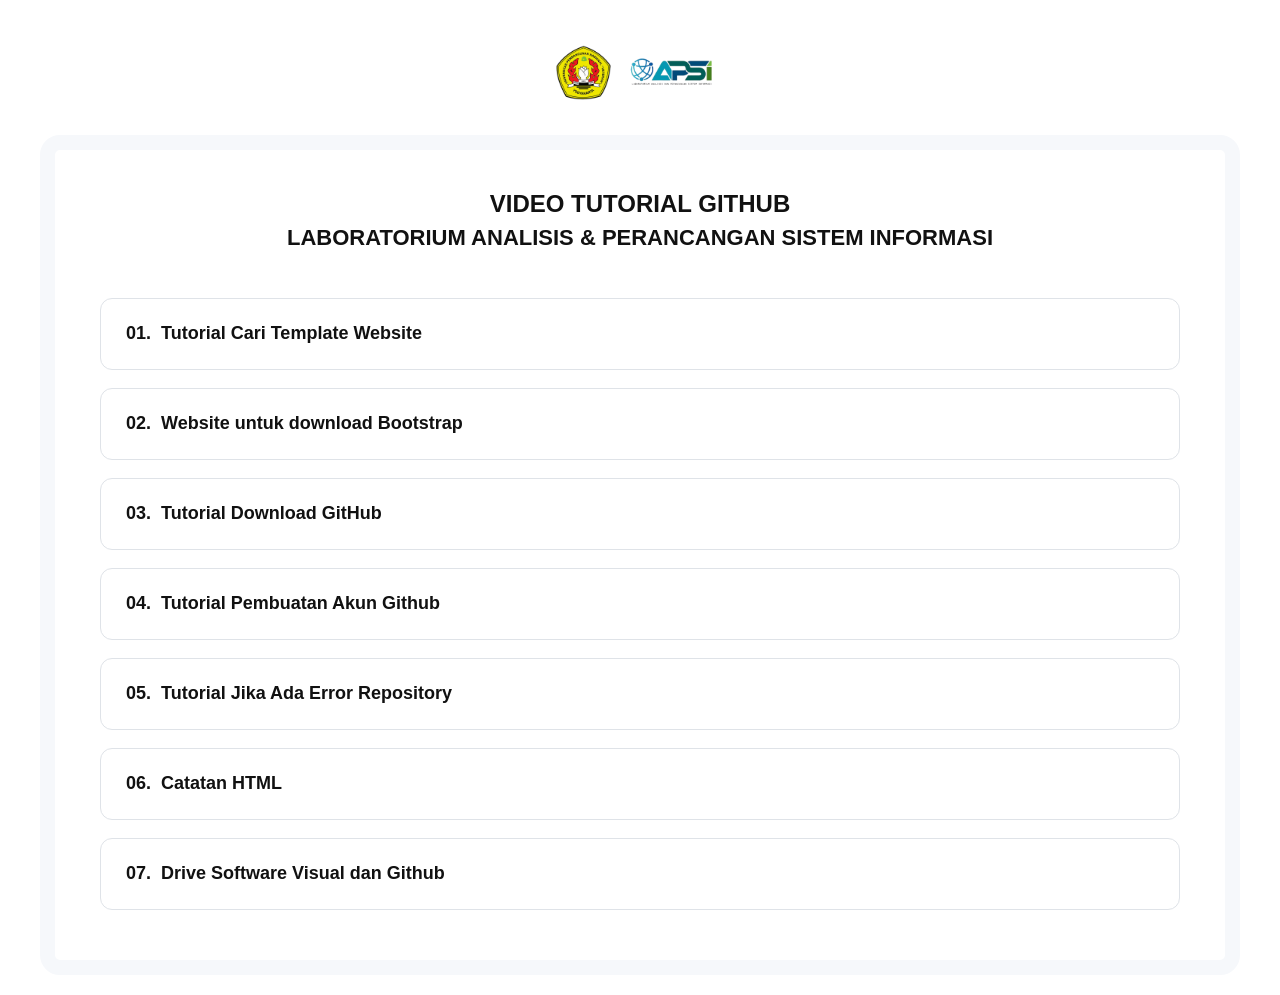
<file: index.html>
<!DOCTYPE html>
<html lang="id">

<head>
    <meta charset="UTF-8">
    <meta name="viewport" content="width=device-width, initial-scale=1.0">

    <title>Tutorial GitHub</title>
    <link href="Logo Apsi.png" rel="icon">
    <link rel="stylesheet" href="style.css">
</head>

<body>

    <main class="page">

            <div class="logo-container">
            <img 
                src="Logo upn.png" 
                alt="Logo Kampus" 
                class="logo-kampus"
            >

            <img 
                src="Logo Apsi.png" 
                alt="Logo APSI" 
                class="logo-apsi"
            >
        </div>

        <section class="content">

            <header class="header">

                <h1>VIDEO TUTORIAL GITHUB</h1>

                <h2>
                    LABORATORIUM ANALISIS &amp; PERANCANGAN SISTEM INFORMASI
                </h2>

            </header>


            <div class="tutorial-list">

                <a 
                    href="https://youtu.be/k4E4hgNWil8"
                    target="_blank"
                    rel="noopener noreferrer"
                    class="tutorial-item"
                >
                    <span class="number">01.</span>
                    <span class="title">Tutorial Cari Template Website</span>
                </a>

                <a 
                    href="https://bootstrapmade.com/free-website-templates/"
                    target="_blank"
                    rel="noopener noreferrer"
                    class="tutorial-item"
                >
                    <span class="number">02.</span>
                    <span class="title">Website untuk download Bootstrap</span>
                </a>

                <a 
                    href="https://youtu.be/zHGJ9eygV5g"
                    target="_blank"
                    rel="noopener noreferrer"
                    class="tutorial-item"
                >
                    <span class="number">03.</span>
                    <span class="title">Tutorial Download GitHub</span>
                </a>

                <a 
                    href="https://youtu.be/KiPyDCuJIog"
                    target="_blank"
                    rel="noopener noreferrer"
                    class="tutorial-item"
                >
                    <span class="number">04.</span>
                    <span class="title">Tutorial Pembuatan Akun Github</span>
                </a>


                <a 
                    href="https://youtu.be/cFVDhdGOUJM"
                    target="_blank"
                    rel="noopener noreferrer"
                    class="tutorial-item"
                >
                    <span class="number">05.</span>
                    <span class="title">
                        Tutorial Jika Ada Error Repository
                    </span>
                </a>
               
                <a 
                    href="Catatan_html.html"
                    target="_blank"
                    class="tutorial-item"
                >
                    <span class="number">06.</span>
                    <span class="title">Catatan HTML</span>
                </a>

                 <a 
                    href="https://drive.google.com/drive/folders/1lhn0Os4JEfGM0Jn4crW_xCbQBKePiiAx?usp=sharing"
                    target="_blank"
                    rel="noopener noreferrer"
                    class="tutorial-item"
                >
                    <span class="number">07.</span>
                    <span class="title">
                        Drive Software Visual dan Github
                    </span>
                </a>
            </div>

        </section>

    </main>

</body>

</html>
</file>
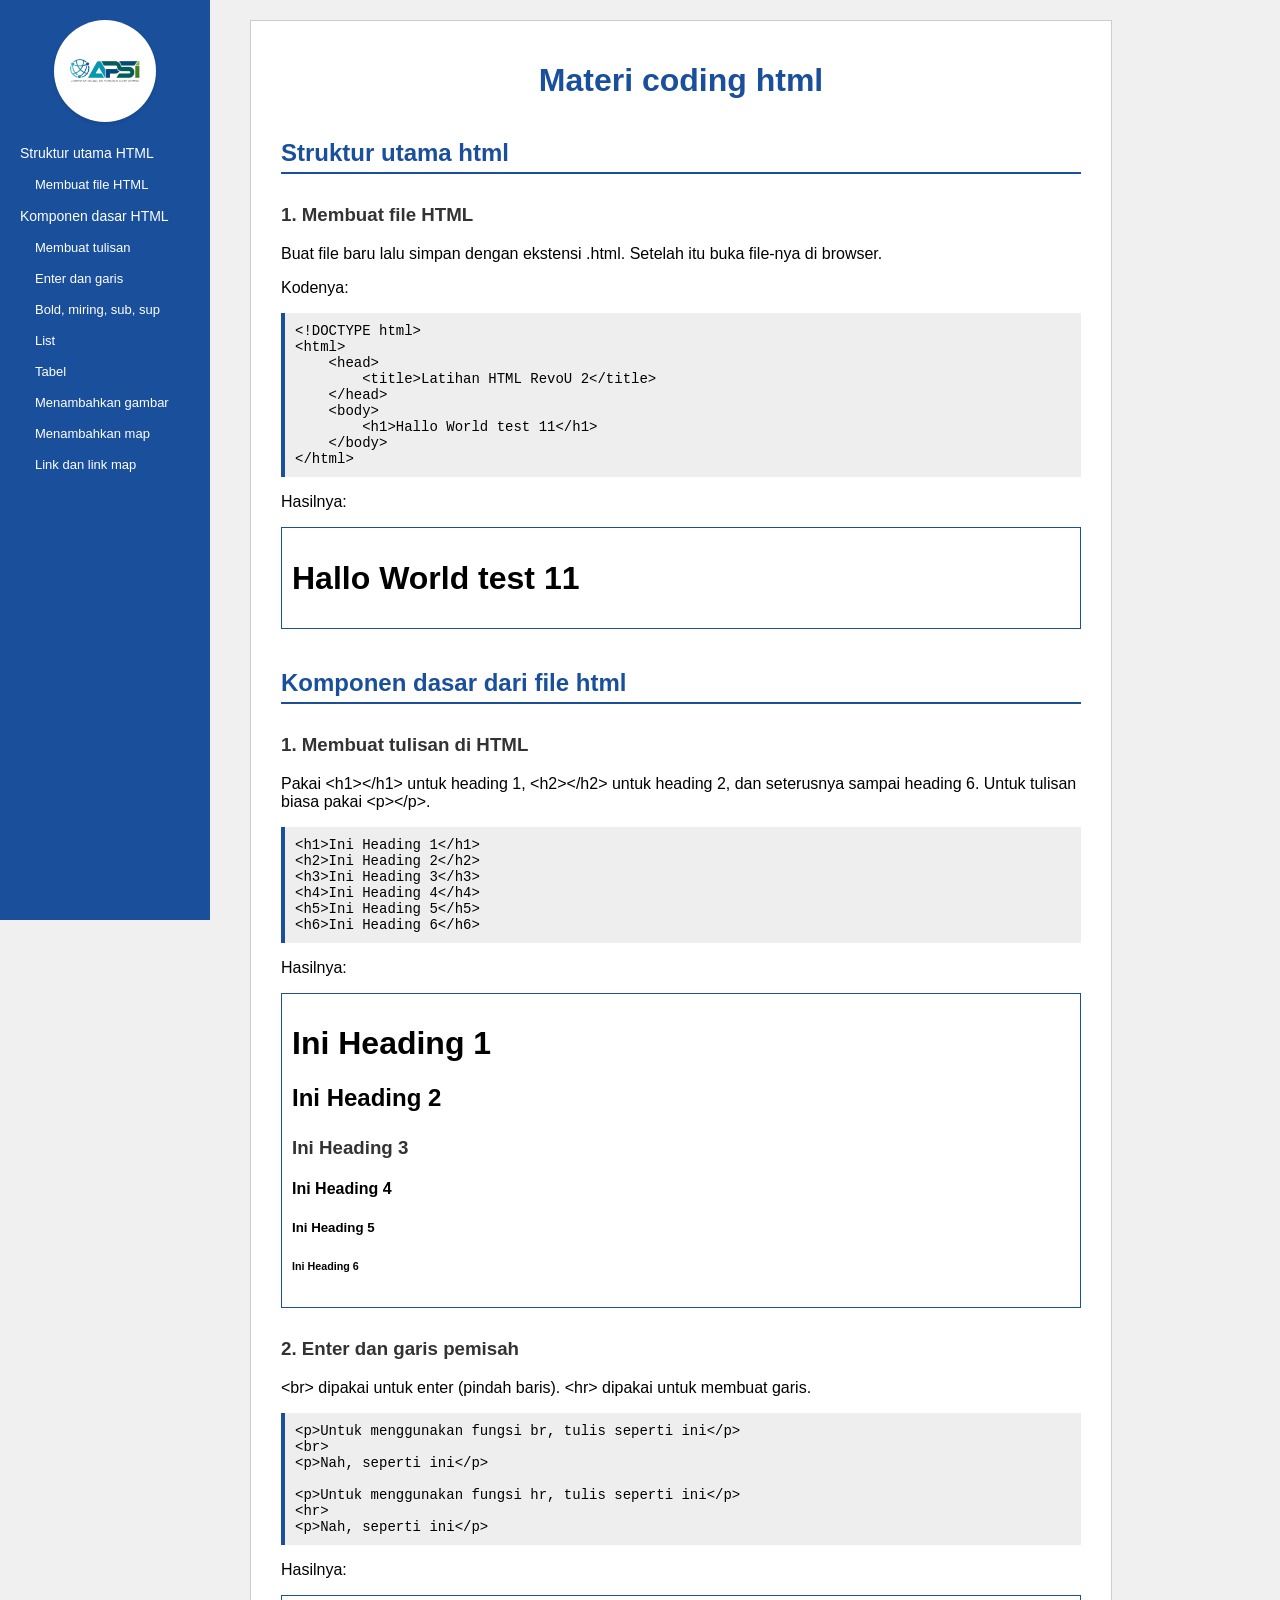
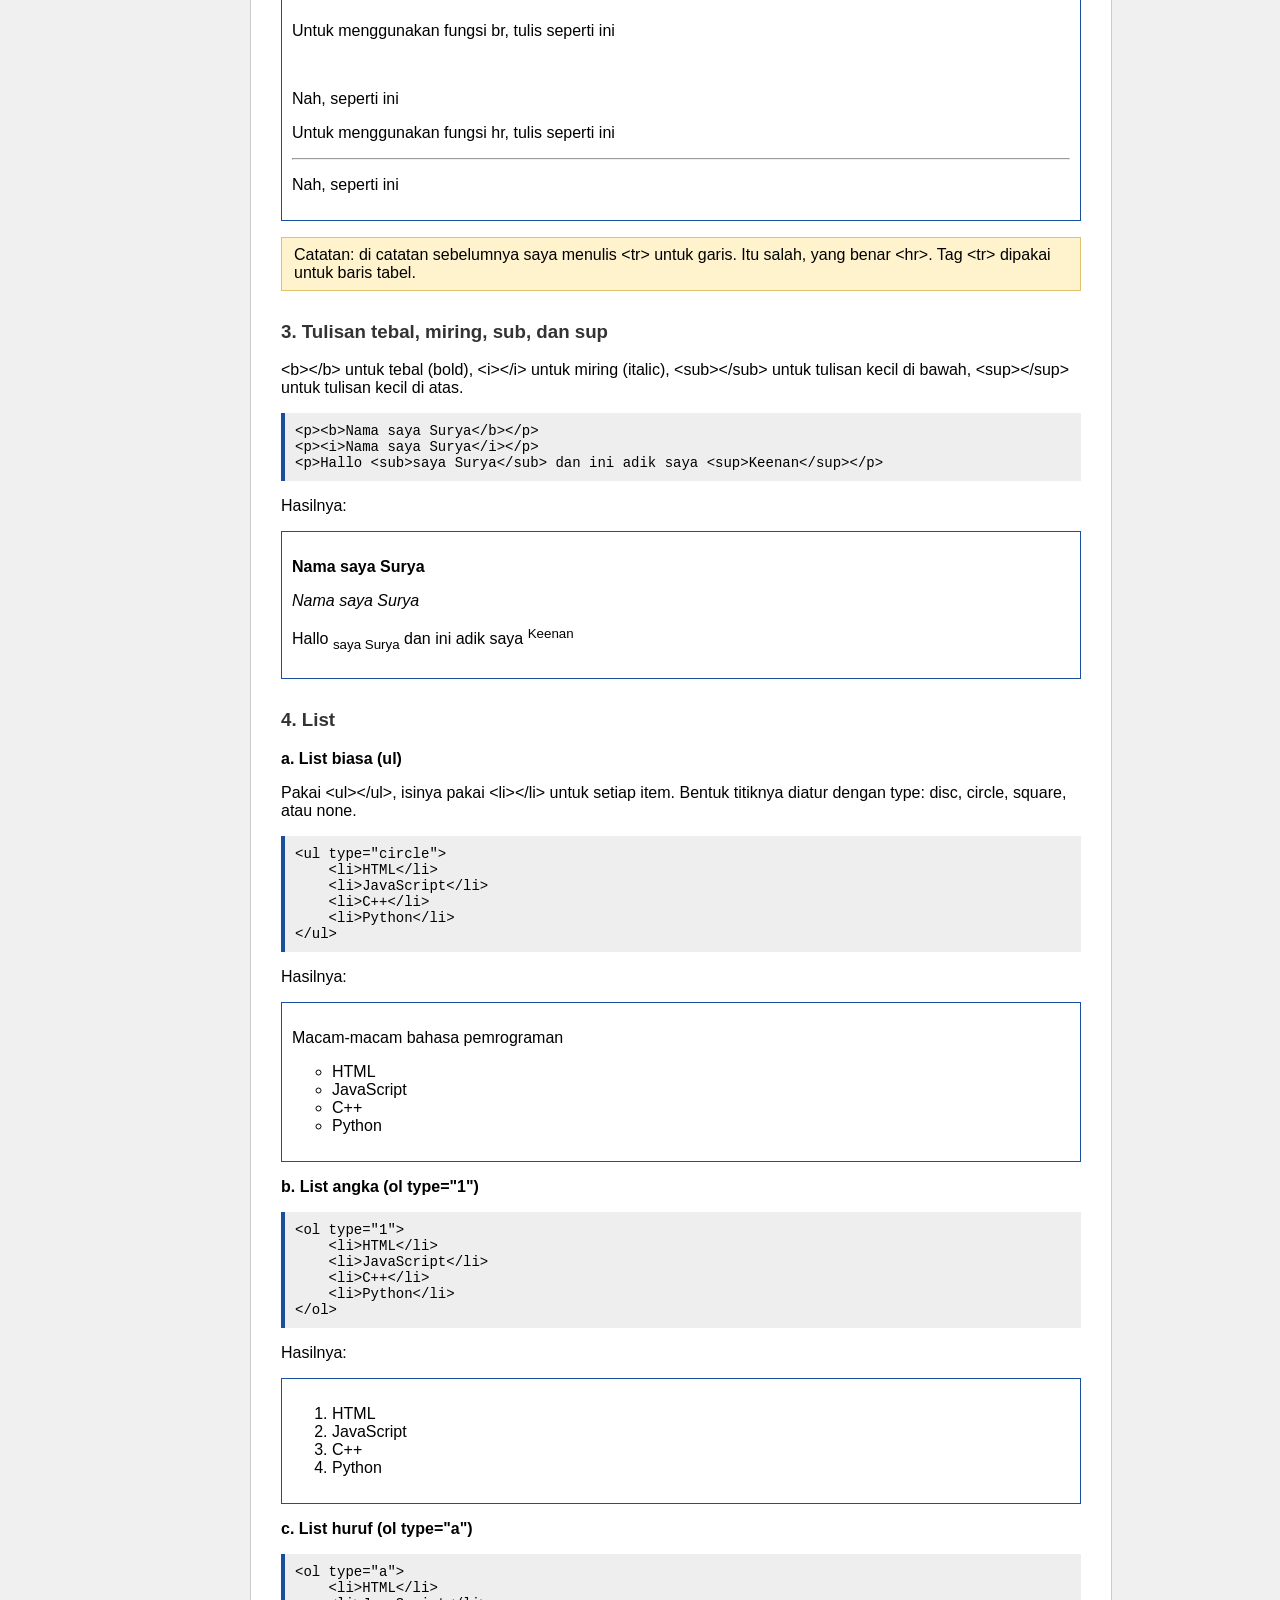
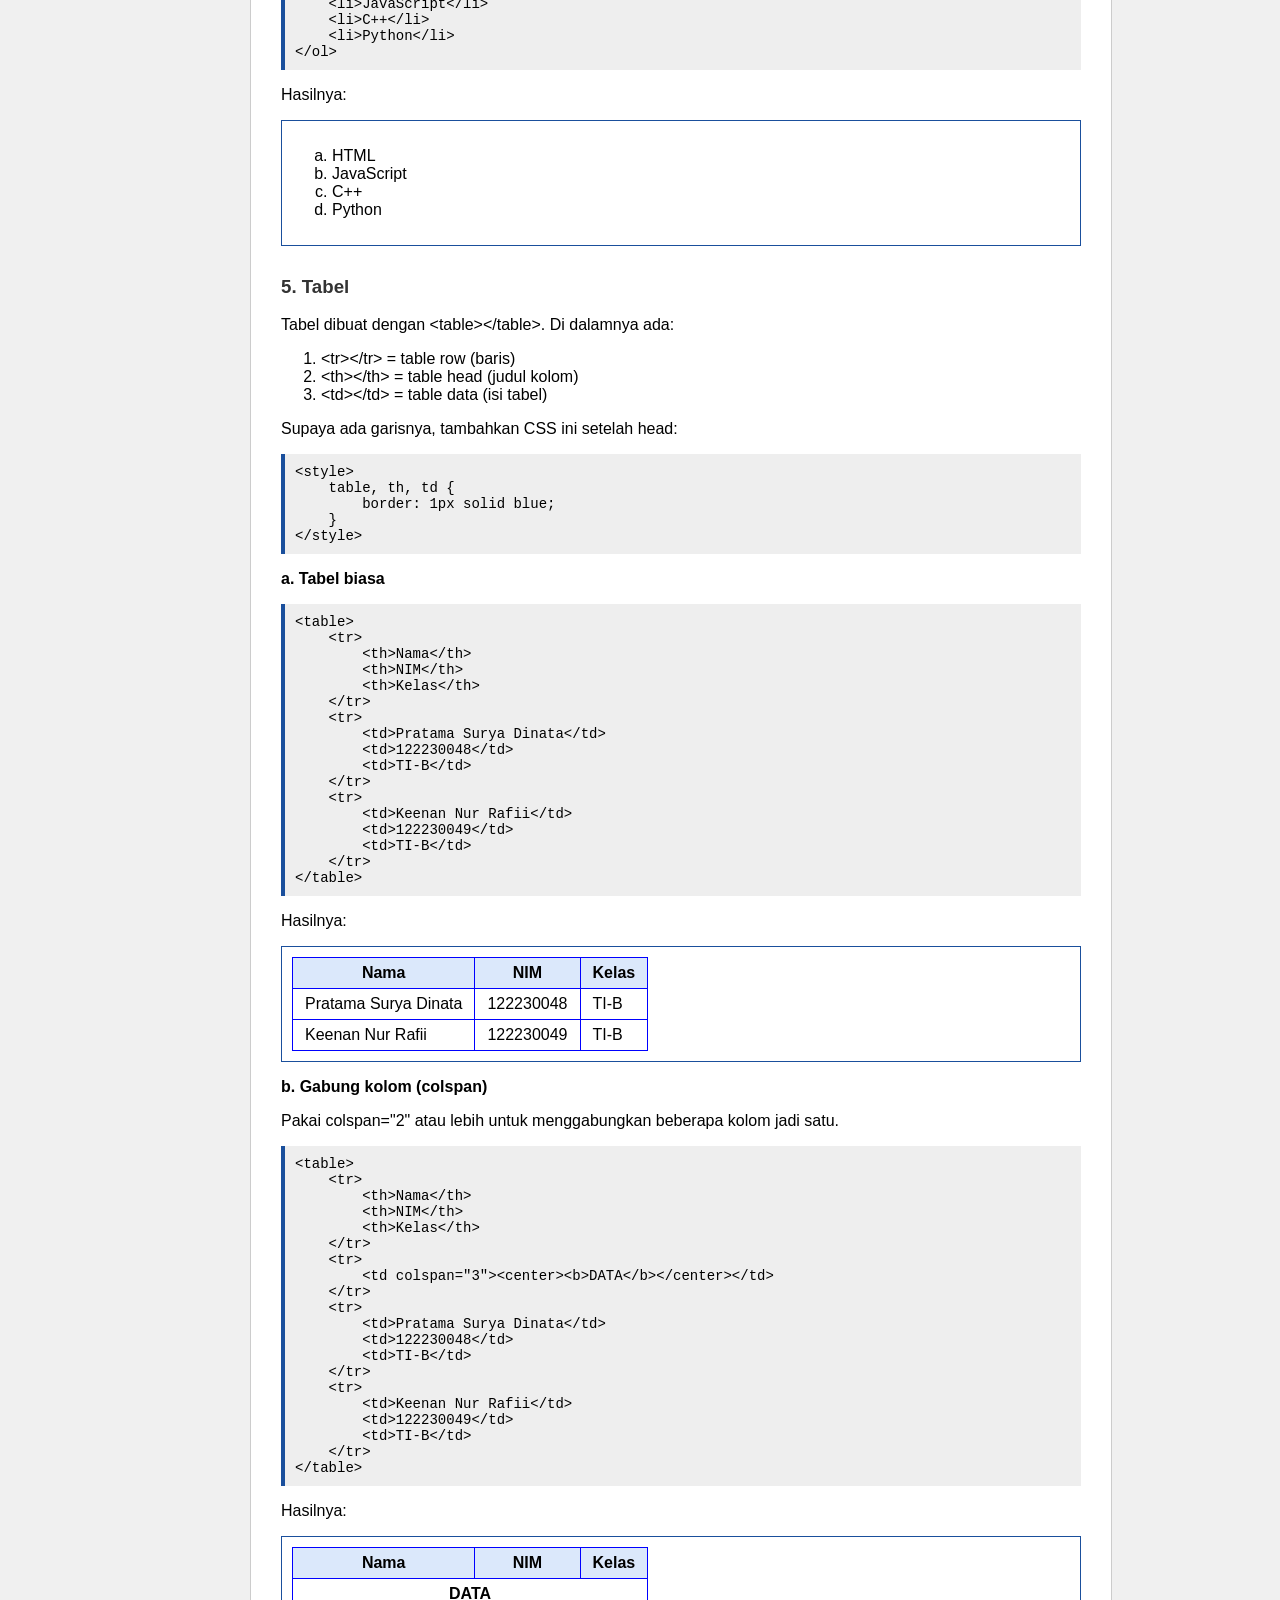
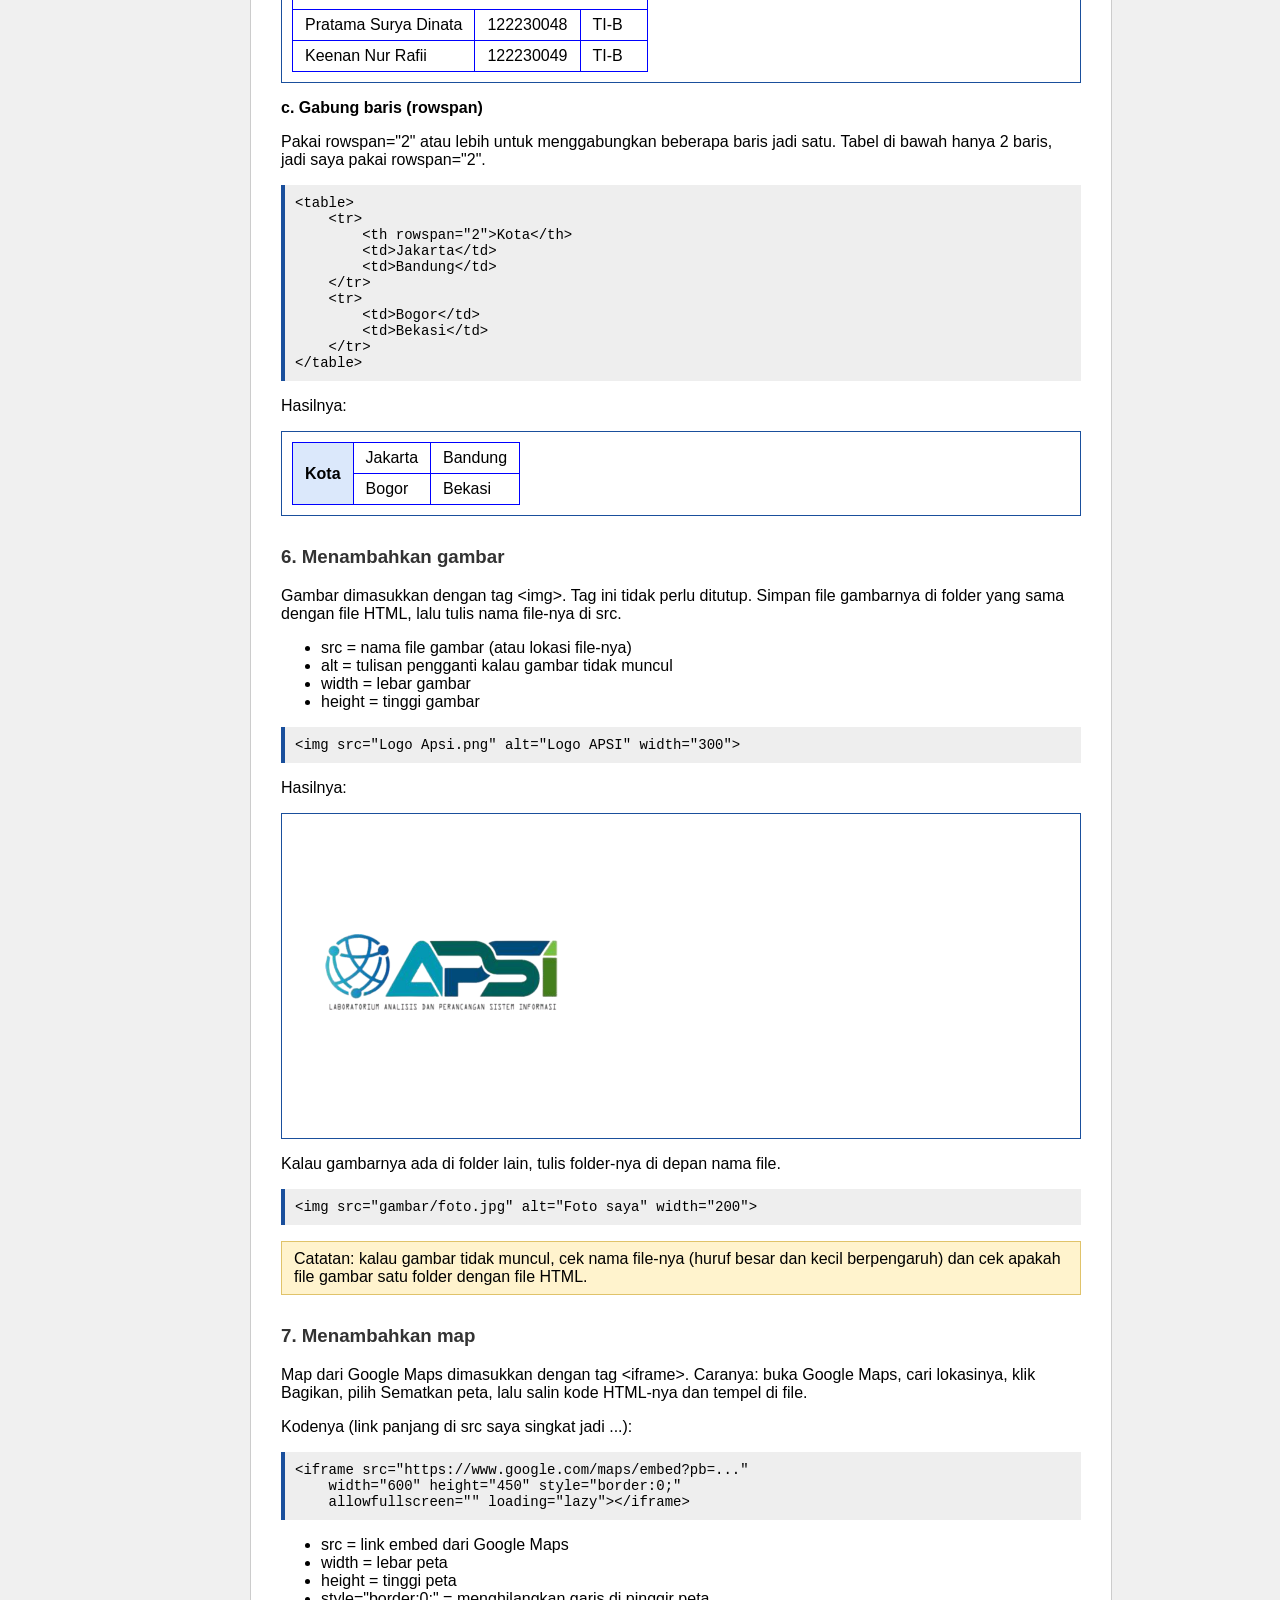
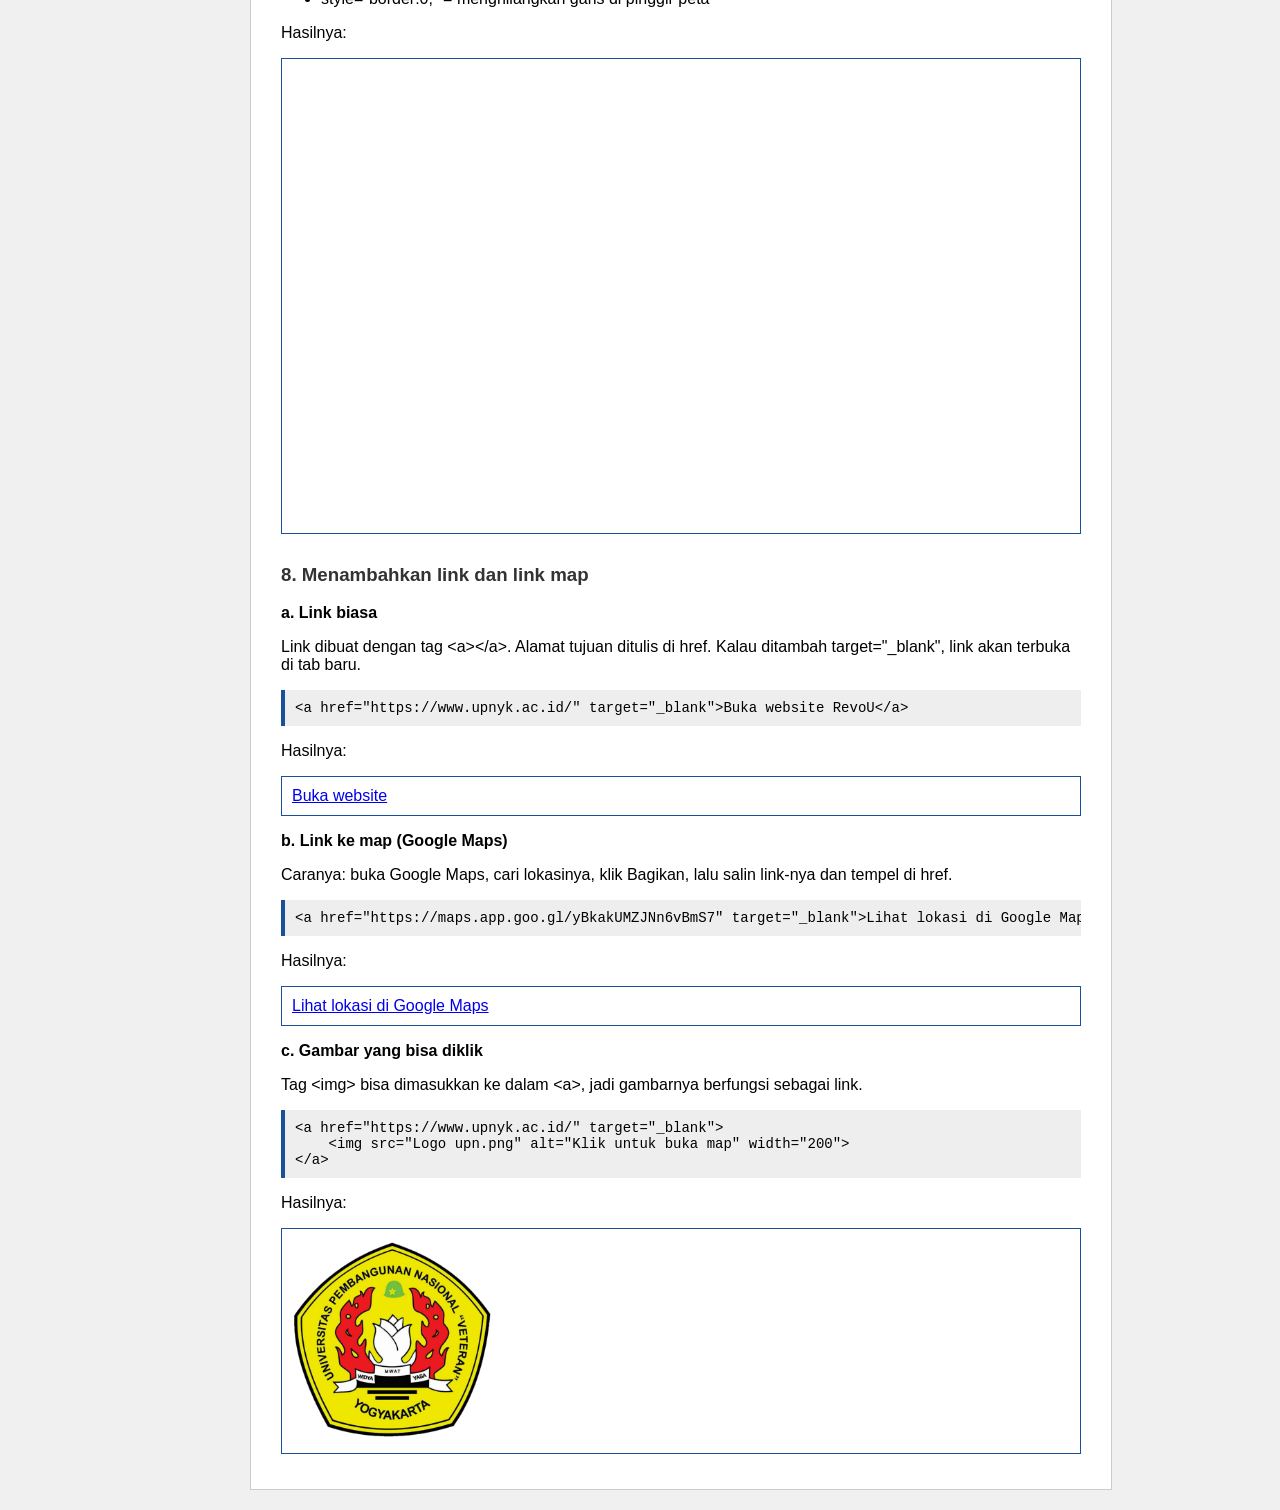
<file: Catatan_html.html>
<!DOCTYPE html>
<html lang="id">
<head>
    <meta charset="UTF-8">
    <title>Catatan html</title>
    <link href="Logo Apsi.png" rel="icon">
    <link rel="stylesheet" href="catatan.css">
</head>
<body>

<!-- Navbar kiri -->
<div class="navbar">
    <img class="logo" src="Logo Apsi.png" alt="Logo APSI">
    <a href="#day1">Struktur utama HTML</a>
    <a class="sub" href="#d1-html">Membuat file HTML</a>
    <a href="#day2">Komponen dasar HTML</a>
    <a class="sub" href="#d2-tulisan">Membuat tulisan</a>
    <a class="sub" href="#d2-enter">Enter dan garis</a>
    <a class="sub" href="#d2-format">Bold, miring, sub, sup</a>
    <a class="sub" href="#d2-list">List</a>
    <a class="sub" href="#d2-tabel">Tabel</a>
    <a class="sub" href="#d2-gambar">Menambahkan gambar</a>
    <a class="sub" href="#d2-map">Menambahkan map</a>
    <a class="sub" href="#d2-link">Link dan link map</a>
</div>

<div class="isi">

    <h1>Materi coding html</h1>

    <!-- ================= Struktur ================= -->
    <h2 id="day1">Struktur utama html</h2>

    <h3 id="d1-html">1. Membuat file HTML</h3>
    <p>Buat file baru lalu simpan dengan ekstensi .html. Setelah itu buka file-nya di browser.</p>

    <p>Kodenya:</p>
<pre>&lt;!DOCTYPE html&gt;
&lt;html&gt;
    &lt;head&gt;
        &lt;title&gt;Latihan HTML RevoU 2&lt;/title&gt;
    &lt;/head&gt;
    &lt;body&gt;
        &lt;h1&gt;Hallo World test 11&lt;/h1&gt;
    &lt;/body&gt;
&lt;/html&gt;</pre>

    <p>Hasilnya:</p>
    <div class="hasil">
        <h1 style="text-align:left; color:black">Hallo World test 11</h1>
    </div>

    <!-- ================= komponen ================= -->
    <h2 id="day2">Komponen dasar dari file html</h2>

    <h3 id="d2-tulisan">1. Membuat tulisan di HTML</h3>
    <p>Pakai &lt;h1&gt;&lt;/h1&gt; untuk heading 1, &lt;h2&gt;&lt;/h2&gt; untuk heading 2, dan seterusnya sampai heading 6. Untuk tulisan biasa pakai &lt;p&gt;&lt;/p&gt;.</p>

<pre>&lt;h1&gt;Ini Heading 1&lt;/h1&gt;
&lt;h2&gt;Ini Heading 2&lt;/h2&gt;
&lt;h3&gt;Ini Heading 3&lt;/h3&gt;
&lt;h4&gt;Ini Heading 4&lt;/h4&gt;
&lt;h5&gt;Ini Heading 5&lt;/h5&gt;
&lt;h6&gt;Ini Heading 6&lt;/h6&gt;</pre>

    <p>Hasilnya:</p>
    <div class="hasil">
        <h1 style="text-align:left; color:black">Ini Heading 1</h1>
        <h2 style="border:none; margin-top:10px; color:black">Ini Heading 2</h2>
        <h3 style="margin-top:10px">Ini Heading 3</h3>
        <h4>Ini Heading 4</h4>
        <h5>Ini Heading 5</h5>
        <h6>Ini Heading 6</h6>
    </div>

    <h3 id="d2-enter">2. Enter dan garis pemisah</h3>
    <p>&lt;br&gt; dipakai untuk enter (pindah baris). &lt;hr&gt; dipakai untuk membuat garis.</p>

<pre>&lt;p&gt;Untuk menggunakan fungsi br, tulis seperti ini&lt;/p&gt;
&lt;br&gt;
&lt;p&gt;Nah, seperti ini&lt;/p&gt;

&lt;p&gt;Untuk menggunakan fungsi hr, tulis seperti ini&lt;/p&gt;
&lt;hr&gt;
&lt;p&gt;Nah, seperti ini&lt;/p&gt;</pre>

    <p>Hasilnya:</p>
    <div class="hasil">
        <p>Untuk menggunakan fungsi br, tulis seperti ini</p>
        <br>
        <p>Nah, seperti ini</p>
        <p>Untuk menggunakan fungsi hr, tulis seperti ini</p>
        <hr>
        <p>Nah, seperti ini</p>
    </div>

    <p class="catatan">Catatan: di catatan sebelumnya saya menulis &lt;tr&gt; untuk garis. Itu salah, yang benar &lt;hr&gt;. Tag &lt;tr&gt; dipakai untuk baris tabel.</p>

    <h3 id="d2-format">3. Tulisan tebal, miring, sub, dan sup</h3>
    <p>&lt;b&gt;&lt;/b&gt; untuk tebal (bold), &lt;i&gt;&lt;/i&gt; untuk miring (italic), &lt;sub&gt;&lt;/sub&gt; untuk tulisan kecil di bawah, &lt;sup&gt;&lt;/sup&gt; untuk tulisan kecil di atas.</p>

<pre>&lt;p&gt;&lt;b&gt;Nama saya Surya&lt;/b&gt;&lt;/p&gt;
&lt;p&gt;&lt;i&gt;Nama saya Surya&lt;/i&gt;&lt;/p&gt;
&lt;p&gt;Hallo &lt;sub&gt;saya Surya&lt;/sub&gt; dan ini adik saya &lt;sup&gt;Keenan&lt;/sup&gt;&lt;/p&gt;</pre>

    <p>Hasilnya:</p>
    <div class="hasil">
        <p><b>Nama saya Surya</b></p>
        <p><i>Nama saya Surya</i></p>
        <p>Hallo <sub>saya Surya</sub> dan ini adik saya <sup>Keenan</sup></p>
    </div>

    <h3 id="d2-list">4. List</h3>

    <p><b>a. List biasa (ul)</b></p>
    <p>Pakai &lt;ul&gt;&lt;/ul&gt;, isinya pakai &lt;li&gt;&lt;/li&gt; untuk setiap item. Bentuk titiknya diatur dengan type: disc, circle, square, atau none.</p>

<pre>&lt;ul type="circle"&gt;
    &lt;li&gt;HTML&lt;/li&gt;
    &lt;li&gt;JavaScript&lt;/li&gt;
    &lt;li&gt;C++&lt;/li&gt;
    &lt;li&gt;Python&lt;/li&gt;
&lt;/ul&gt;</pre>

    <p>Hasilnya:</p>
    <div class="hasil">
        <p>Macam-macam bahasa pemrograman</p>
        <ul type="circle">
            <li>HTML</li>
            <li>JavaScript</li>
            <li>C++</li>
            <li>Python</li>
        </ul>
    </div>

    <p><b>b. List angka (ol type="1")</b></p>

<pre>&lt;ol type="1"&gt;
    &lt;li&gt;HTML&lt;/li&gt;
    &lt;li&gt;JavaScript&lt;/li&gt;
    &lt;li&gt;C++&lt;/li&gt;
    &lt;li&gt;Python&lt;/li&gt;
&lt;/ol&gt;</pre>

    <p>Hasilnya:</p>
    <div class="hasil">
        <ol type="1">
            <li>HTML</li>
            <li>JavaScript</li>
            <li>C++</li>
            <li>Python</li>
        </ol>
    </div>

    <p><b>c. List huruf (ol type="a")</b></p>

<pre>&lt;ol type="a"&gt;
    &lt;li&gt;HTML&lt;/li&gt;
    &lt;li&gt;JavaScript&lt;/li&gt;
    &lt;li&gt;C++&lt;/li&gt;
    &lt;li&gt;Python&lt;/li&gt;
&lt;/ol&gt;</pre>

    <p>Hasilnya:</p>
    <div class="hasil">
        <ol type="a">
            <li>HTML</li>
            <li>JavaScript</li>
            <li>C++</li>
            <li>Python</li>
        </ol>
    </div>

    <h3 id="d2-tabel">5. Tabel</h3>
    <p>Tabel dibuat dengan &lt;table&gt;&lt;/table&gt;. Di dalamnya ada:</p>
    <ol>
        <li>&lt;tr&gt;&lt;/tr&gt; = table row (baris)</li>
        <li>&lt;th&gt;&lt;/th&gt; = table head (judul kolom)</li>
        <li>&lt;td&gt;&lt;/td&gt; = table data (isi tabel)</li>
    </ol>

    <p>Supaya ada garisnya, tambahkan CSS ini setelah head:</p>
<pre>&lt;style&gt;
    table, th, td {
        border: 1px solid blue;
    }
&lt;/style&gt;</pre>

    <p><b>a. Tabel biasa</b></p>
<pre>&lt;table&gt;
    &lt;tr&gt;
        &lt;th&gt;Nama&lt;/th&gt;
        &lt;th&gt;NIM&lt;/th&gt;
        &lt;th&gt;Kelas&lt;/th&gt;
    &lt;/tr&gt;
    &lt;tr&gt;
        &lt;td&gt;Pratama Surya Dinata&lt;/td&gt;
        &lt;td&gt;122230048&lt;/td&gt;
        &lt;td&gt;TI-B&lt;/td&gt;
    &lt;/tr&gt;
    &lt;tr&gt;
        &lt;td&gt;Keenan Nur Rafii&lt;/td&gt;
        &lt;td&gt;122230049&lt;/td&gt;
        &lt;td&gt;TI-B&lt;/td&gt;
    &lt;/tr&gt;
&lt;/table&gt;</pre>

    <p>Hasilnya:</p>
    <div class="hasil">
        <table>
            <tr>
                <th>Nama</th>
                <th>NIM</th>
                <th>Kelas</th>
            </tr>
            <tr>
                <td>Pratama Surya Dinata</td>
                <td>122230048</td>
                <td>TI-B</td>
            </tr>
            <tr>
                <td>Keenan Nur Rafii</td>
                <td>122230049</td>
                <td>TI-B</td>
            </tr>
        </table>
    </div>

    <p><b>b. Gabung kolom (colspan)</b></p>
    <p>Pakai colspan="2" atau lebih untuk menggabungkan beberapa kolom jadi satu.</p>

<pre>&lt;table&gt;
    &lt;tr&gt;
        &lt;th&gt;Nama&lt;/th&gt;
        &lt;th&gt;NIM&lt;/th&gt;
        &lt;th&gt;Kelas&lt;/th&gt;
    &lt;/tr&gt;
    &lt;tr&gt;
        &lt;td colspan="3"&gt;&lt;center&gt;&lt;b&gt;DATA&lt;/b&gt;&lt;/center&gt;&lt;/td&gt;
    &lt;/tr&gt;
    &lt;tr&gt;
        &lt;td&gt;Pratama Surya Dinata&lt;/td&gt;
        &lt;td&gt;122230048&lt;/td&gt;
        &lt;td&gt;TI-B&lt;/td&gt;
    &lt;/tr&gt;
    &lt;tr&gt;
        &lt;td&gt;Keenan Nur Rafii&lt;/td&gt;
        &lt;td&gt;122230049&lt;/td&gt;
        &lt;td&gt;TI-B&lt;/td&gt;
    &lt;/tr&gt;
&lt;/table&gt;</pre>

    <p>Hasilnya:</p>
    <div class="hasil">
        <table>
            <tr>
                <th>Nama</th>
                <th>NIM</th>
                <th>Kelas</th>
            </tr>
            <tr>
                <td colspan="3"><center><b>DATA</b></center></td>
            </tr>
            <tr>
                <td>Pratama Surya Dinata</td>
                <td>122230048</td>
                <td>TI-B</td>
            </tr>
            <tr>
                <td>Keenan Nur Rafii</td>
                <td>122230049</td>
                <td>TI-B</td>
            </tr>
        </table>
    </div>

    <p><b>c. Gabung baris (rowspan)</b></p>
    <p>Pakai rowspan="2" atau lebih untuk menggabungkan beberapa baris jadi satu. Tabel di bawah hanya 2 baris, jadi saya pakai rowspan="2".</p>

<pre>&lt;table&gt;
    &lt;tr&gt;
        &lt;th rowspan="2"&gt;Kota&lt;/th&gt;
        &lt;td&gt;Jakarta&lt;/td&gt;
        &lt;td&gt;Bandung&lt;/td&gt;
    &lt;/tr&gt;
    &lt;tr&gt;
        &lt;td&gt;Bogor&lt;/td&gt;
        &lt;td&gt;Bekasi&lt;/td&gt;
    &lt;/tr&gt;
&lt;/table&gt;</pre>

    <p>Hasilnya:</p>
    <div class="hasil">
        <table>
            <tr>
                <th rowspan="2">Kota</th>
                <td>Jakarta</td>
                <td>Bandung</td>
            </tr>
            <tr>
                <td>Bogor</td>
                <td>Bekasi</td>
            </tr>
        </table>
    </div>

 <h3 id="d2-gambar">6. Menambahkan gambar</h3>
    <p>Gambar dimasukkan dengan tag &lt;img&gt;. Tag ini tidak perlu ditutup. Simpan file gambarnya di folder yang sama dengan file HTML, lalu tulis nama file-nya di src.</p>

    <ul>
        <li>src = nama file gambar (atau lokasi file-nya)</li>
        <li>alt = tulisan pengganti kalau gambar tidak muncul</li>
        <li>width = lebar gambar</li>
        <li>height = tinggi gambar</li>
    </ul>

<pre>&lt;img src="Logo Apsi.png" alt="Logo APSI" width="300"&gt;</pre>

    <p>Hasilnya:</p>
    <div class="hasil">
        <img src="Logo Apsi.png" alt="Logo APSI" width="300">
    </div>

    <p>Kalau gambarnya ada di folder lain, tulis folder-nya di depan nama file.</p>
<pre>&lt;img src="gambar/foto.jpg" alt="Foto saya" width="200"&gt;</pre>

    <p class="catatan">Catatan: kalau gambar tidak muncul, cek nama file-nya (huruf besar dan kecil berpengaruh) dan cek apakah file gambar satu folder dengan file HTML.</p>

    <h3 id="d2-map">7. Menambahkan map</h3>
    <p>Map dari Google Maps dimasukkan dengan tag &lt;iframe&gt;. Caranya: buka Google Maps, cari lokasinya, klik Bagikan, pilih Sematkan peta, lalu salin kode HTML-nya dan tempel di file.</p>

    <p>Kodenya (link panjang di src saya singkat jadi ...):</p>
<pre>&lt;iframe src="https://www.google.com/maps/embed?pb=..."
    width="600" height="450" style="border:0;"
    allowfullscreen="" loading="lazy"&gt;&lt;/iframe&gt;</pre>

    <ul>
        <li>src = link embed dari Google Maps</li>
        <li>width = lebar peta</li>
        <li>height = tinggi peta</li>
        <li>style="border:0;" = menghilangkan garis di pinggir peta</li>
    </ul>

    <p>Hasilnya:</p>
    <div class="hasil">
        <iframe src="https://www.google.com/maps/embed?pb=!1m18!1m12!1m3!1d3953.257104281802!2d110.40742327505191!3d-7.762535292256627!2m3!1f0!2f0!3f0!3m2!1i1024!2i768!4f13.1!3m3!1m2!1s0x2e7a599a7306f089%3A0xedea1a3863540e53!2sUPN%20Veteran%20Yogyakarta%2C%20Jl.%20Ring%20Road%20Utara%2C%20Ngropoh%2C%20Condongcatur%2C%20Kec.%20Depok%2C%20Kabupaten%20Sleman%2C%20Daerah%20Istimewa%20Yogyakarta%2055281!5e0!3m2!1sid!2sid!4v1792736877111!5m2!1sid!2sid" width="600" height="450" style="border:0; max-width:100%;" allowfullscreen="" loading="lazy" referrerpolicy="strict-origin-when-cross-origin"></iframe>
    </div>

    <h3 id="d2-link">8. Menambahkan link dan link map</h3>

    <p><b>a. Link biasa</b></p>
    <p>Link dibuat dengan tag &lt;a&gt;&lt;/a&gt;. Alamat tujuan ditulis di href. Kalau ditambah target="_blank", link akan terbuka di tab baru.</p>

<pre>&lt;a href="https://www.upnyk.ac.id/" target="_blank"&gt;Buka website RevoU&lt;/a&gt;</pre>

    <p>Hasilnya:</p>
    <div class="hasil">
        <a href="https://www.upnyk.ac.id/" target="_blank">Buka website</a>
    </div>

    <p><b>b. Link ke map (Google Maps)</b></p>
    <p>Caranya: buka Google Maps, cari lokasinya, klik Bagikan, lalu salin link-nya dan tempel di href.</p>

<pre>&lt;a href="https://maps.app.goo.gl/yBkakUMZJNn6vBmS7" target="_blank"&gt;Lihat lokasi di Google Maps&lt;/a&gt;</pre>

    <p>Hasilnya:</p>
    <div class="hasil">
        <a href="https://maps.app.goo.gl/yBkakUMZJNn6vBmS7" target="_blank">Lihat lokasi di Google Maps</a>
    </div>

    <p><b>c. Gambar yang bisa diklik</b></p>
    <p>Tag &lt;img&gt; bisa dimasukkan ke dalam &lt;a&gt;, jadi gambarnya berfungsi sebagai link.</p>

<pre>&lt;a href="https://www.upnyk.ac.id/" target="_blank"&gt;
    &lt;img src="Logo upn.png" alt="Klik untuk buka map" width="200"&gt;
&lt;/a&gt;</pre>

    <p>Hasilnya:</p>
    <div class="hasil">
        <a href="https://www.upnyk.ac.id/" target="_blank">
            <img src="Logo upn.png" alt="Klik untuk buka map" width="200">
        </a>
    </div>

</div>
</body>
</html
</file>
<file: style.css>
/* =========================
   RESET
========================= */

* {
    margin: 0;
    padding: 0;
    box-sizing: border-box;
}

body {
    font-family: Arial, Helvetica, sans-serif;
    background: #ffffff;
    color: #111;
}


/* =========================
   PAGE
========================= */

.page {
    width: 100%;
    min-height: 100vh;
    padding: 20px;
}


/* =========================
   LOGO
========================= */

.logo-container {
    display: flex;
    justify-content: center;
    align-items: center;
    gap: 8px;

    margin-bottom: 10px;
}

.logo-kampus {
    width: 55px;
    height: auto;
}

.logo-apsi {
    width: 105px;
    height: auto;
}


/* =========================
   CONTENT
========================= */

.content {
    width: 100%;
    max-width: 1200px;

    margin: 0 auto;

    background: #ffffff;

    border: 15px solid #f6f8fb;
    border-radius: 20px;

    padding: 40px 45px 50px;
}


/* =========================
   HEADER
========================= */

.header {
    text-align: center;
    margin-bottom: 45px;
}

.header h1 {
    font-size: 24px;
    font-weight: 700;
    margin-bottom: 6px;
}

.header h2 {
    font-size: 22px;
    font-weight: 700;
    line-height: 1.3;
}


/* =========================
   TUTORIAL LIST
========================= */

.tutorial-list {
    display: flex;
    flex-direction: column;
    gap: 18px;
}


/* =========================
   TUTORIAL ITEM
========================= */

.tutorial-item {
    width: 100%;
    min-height: 72px;

    display: flex;
    align-items: center;

    padding: 18px 25px;

    border: 1px solid #dfe3e8;
    border-radius: 12px;

    text-decoration: none;

    color: #111;

    font-size: 18px;
    font-weight: 600;

    transition: 0.2s ease;
}

.tutorial-item .number {
    margin-right: 10px;
    font-weight: 700;
}

.tutorial-item:hover {
    background: #f8fafc;
    border-color: #bfc7d1;

    transform: translateY(-2px);

    box-shadow: 0 5px 15px rgba(0, 0, 0, 0.05);
}


/* =========================
   TABLET
========================= */

@media (max-width: 900px) {

    .content {
        max-width: 750px;
        padding: 35px 30px 40px;
    }

    .header h1 {
        font-size: 22px;
    }

    .header h2 {
        font-size: 19px;
    }

    .tutorial-item {
        font-size: 17px;
    }
}


/* =========================
   MOBILE
========================= */

@media (max-width: 600px) {

    .page {
        padding: 15px;
    }

    .logo-kampus {
        width: 45px;
    }

    .logo-apsi {
        width: 85px;
    }

    .content {
        border-width: 8px;
        border-radius: 15px;

        padding: 30px 15px;
    }

    .header {
        margin-bottom: 30px;
    }

    .header h1 {
        font-size: 19px;
    }

    .header h2 {
        font-size: 16px;
        line-height: 1.4;
    }

    .tutorial-list {
        gap: 12px;
    }

    .tutorial-item {
        min-height: 60px;

        padding: 15px 18px;

        font-size: 15px;

        border-radius: 10px;
    }
}
</file>
<file: catatan.css>
.navbar .logo {
        display: block;
        width: 90px;
        margin: 0 auto 15px auto;
        background-color: white;
        border-radius: 50%;
        padding: 6px;
        box-shadow: 0 2px 4px rgba(0, 0, 0, 0.1);
        }

        body {
            font-family: Arial, sans-serif;
            background-color: #f0f0f0;
            margin: 0;
            padding: 20px;
        }

        .navbar {
            position: fixed;
            top: 0;
            left: 0;
            width: 210px;
            height: 100%;
            background-color: #1a4f9c;
            padding-top: 20px;
            overflow-y: auto;
        }

        .navbar h3 {
            color: white;
            text-align: center;
            margin: 0 0 15px 0;
        }

        .navbar a {
            display: block;
            color: white;
            text-decoration: none;
            padding: 8px 20px;
            font-size: 14px;
        }

        .navbar a:hover {
            background-color: #0f3366;
        }

        .navbar .sub {
            padding-left: 35px;
            font-size: 13px;
        }

        .isi {
            width: 800px;
            max-width: 100%;
            margin-left: 230px;
            background-color: white;
            padding: 20px 30px;
            border: 1px solid #ccc;
        }

        h1 {
            text-align: center;
            color: #1a4f9c;
        }

        h2 {
            color: #1a4f9c;
            border-bottom: 2px solid #1a4f9c;
            padding-bottom: 5px;
            margin-top: 40px;
        }

        h3 {
            color: #333;
            margin-top: 30px;
        }

        pre {
            background-color: #eeeeee;
            border-left: 4px solid #1a4f9c;
            padding: 10px;
            overflow-x: auto;
            font-size: 14px;
        }

        .hasil {
            border: 1px solid #1a4f9c;
            padding: 10px;
            margin-bottom: 15px;
        }

        .catatan {
            background-color: #fff3cd;
            border: 1px solid #e0c36a;
            padding: 8px 12px;
        }

        table, th, td {
            border: 1px solid blue;
            border-collapse: collapse;
        }

        th, td {
            padding: 6px 12px;
        }

        th {
            background-color: #dbe8fb;
        }
</file>
